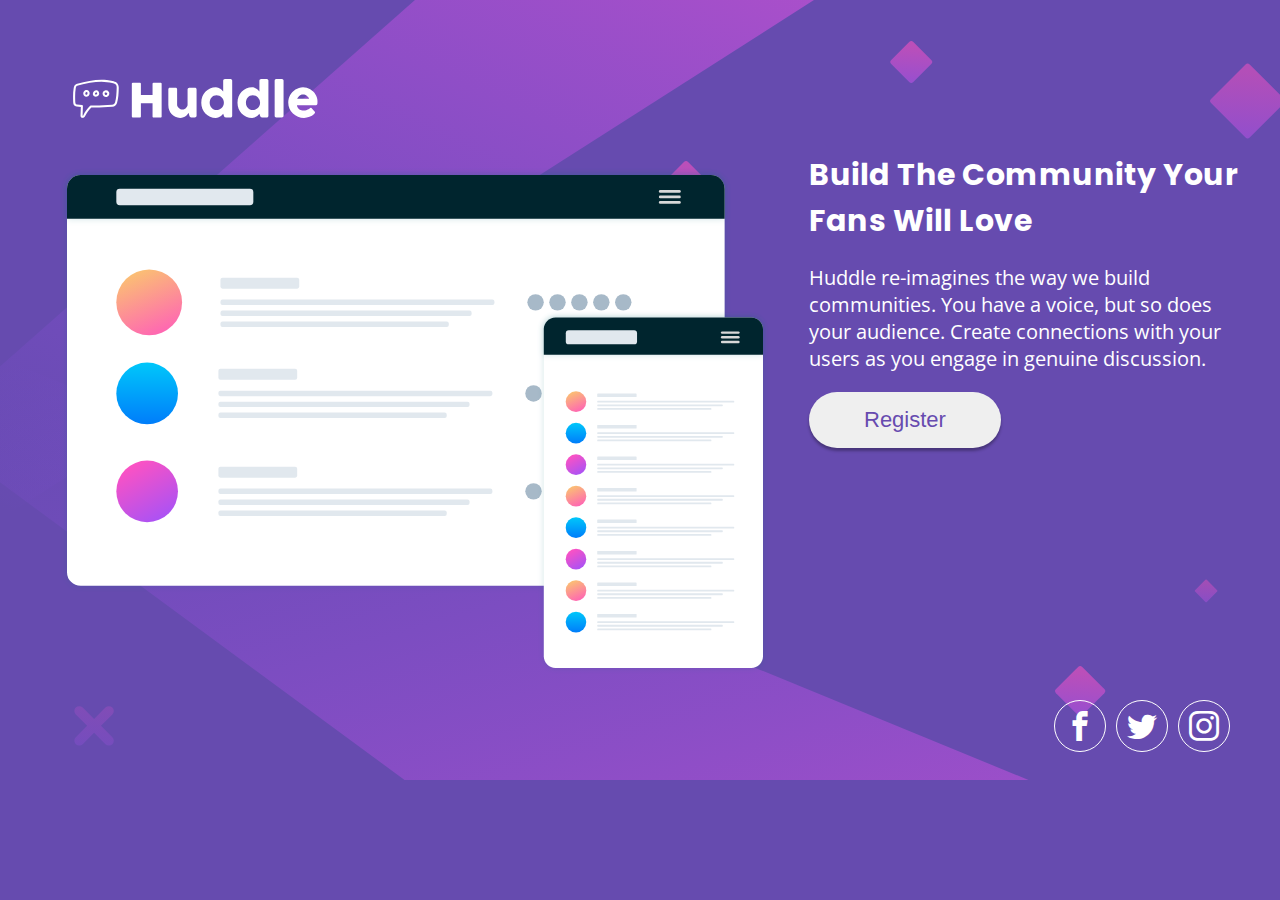
<file: index.html>
<!DOCTYPE html>
<html lang="en">

<head>
  <meta charset="UTF-8">
  <meta name="viewport" content="width=device-width, initial-scale=1.0">
  <link href="https://fonts.googleapis.com/css2?family=Poppins:wght@400;700&display=swap" rel="stylesheet">
  <link href="https://fonts.googleapis.com/css2?family=Open+Sans:wght@400;700&display=swap" rel="stylesheet">
  <link rel="stylesheet" href="./styles/styles.css">
  <title>Challenge 1</title>
</head>

<body>
  <div class="wrapper">
    <!-- HEADER -->
    <header>
      <figure class="header__logo">
        <img class="header__logo--img " src="./images/logo.svg" alt="LogoPrincipal">
      </figure>
    </header>
    <!-- MAIN -->
    <main>
      <section>
        <div class="hero">
          <div class="hero__container">
            <figure>
              <img src="./images/illustration-mockups.svg" alt="">
            </figure>
            <div class="hero__description">
              <div class="hero__description--title">
                <h1>Build The Community Your Fans Will Love</h1>
              </div>
              <div class="hero__description--copy">
                <p>Huddle re-imagines the way we build
                  communities. You have a voice, but so does your audience. Create connections
                  with your users as you engage in genuine discussion.</p>
              </div>
              <div class="hero__description--button">

                <button>Register</button>

              </div>
            </div>
          </div>
        </div>
      </section>
    </main>
    <!-- FOOTER -->
    <footer>
      <div class="footer__container">
        <ul class="footer__container--list">
          <li class="footer__list--item"><a href="" class="icon-facebook"></a></li>
          <li class="footer__list--item"><a href="" class="icon-twitter"></a></li>
          <li class="footer__list--item"><a href="" class="icon-instagram1"></a></li>
        </ul>
      </div>
    </footer>
  </div>
</body>

</html>
</file>
<file: styles/styles.css>
@font-face {
  font-family: "icomoon";
  src: url("../fonts/icomoon.eot?jkxnb5");
  src: url("../fonts/icomoon.eot?jkxnb5#iefix") format("embedded-opentype"),
    url("../fonts/icomoon.ttf?jkxnb5") format("truetype"),
    url("../fonts/icomoon.woff?jkxnb5") format("woff"),
    url("../fonts/icomoon.svg?jkxnb5#icomoon") format("svg");
  font-weight: normal;
  font-style: normal;
  font-display: block;
}

[class^="icon-"],
[class*=" icon-"] {
  /* use !important to prevent issues with browser extensions that change fonts */
  font-family: "icomoon" !important;
  speak: never;
  font-style: normal;
  font-weight: normal;
  font-variant: normal;
  text-transform: none;
  line-height: 1;

  /* Better Font Rendering =========== */
  -webkit-font-smoothing: antialiased;
  -moz-osx-font-smoothing: grayscale;
}

.icon-facebook:before {
  content: "\ea90";
}

.icon-instagram1:before {
  content: "\ea92";
}

.icon-twitter:before {
  content: "\ea96";
}

body {
  margin: 0;
  padding: 0;
  background: url("../images/bg-desktop.svg"), #664baf;
  background-size: cover;
  background-repeat: no-repeat;
  font-family: "Open Sans", sans-serif;
}

.wrapper {
  max-width: 1444px;
  padding: 50px 20px 20px 20px;
}

.hero__container {
  display: flex;
  padding-top: 60px;
}

.hero__description {
  color: white;
  padding: 50px 25px 25px 0;
}

.hero__description--title h1 {
  margin-top: 0;
  font-family: "Poppins", sans-serif;
  font-weight: 700;
  color: white;
  font-size: 40px;
  width: 85%;
  letter-spacing: 0.5px;
}

.hero__description--copy p {
  margin-top: 0;
  font-size: 20px;
}

.hero__description--button button {
  font-size: 22px;
  color: hsl(257, 40%, 49%);
  padding: 15px 55px;
  border: none;
  border-radius: 35px;
  cursor: pointer;
  outline: none;
  box-shadow: 0 3px 3px 0 rgba(0, 0, 0, 0.3);
}

.hero__description--button button:hover {
  opacity: 0.7;
}

.footer__container--list {
  display: flex;
  justify-content: flex-end;
  list-style: none;
  padding-right: 30px;
}

.footer__list--item a {
  color: white;
  font-size: 30px;
  border: 1px solid white;
  border-radius: 50%;
  padding: 10px;
  text-decoration: none;
  margin-left: 10px;
}

@media screen and (max-width: 1280px) {
  .hero__container {
    padding-top: 0px;
  }

  .hero__description {
    color: white;
    padding: 0px 10px 25px 0;
  }

  .hero__description--title h1 {
    width: 100%;
    font-size: 30px;
  }
}

@media screen and (max-width: 1090px) {
  .hero__container figure {
    margin-left: 0;
  }

  .hero__description--copy p {
    font-family: 10px;
  }

  .footer__container--list {
    display: flex;
    justify-content: center;
    list-style: none;
    padding: 0px;
  }
}

@media screen and (max-width: 1000px) {
  .wrapper {
    padding: 20px 10px;
  }

  .hero__container {
    display: block;
    text-align: center;
    margin-bottom: 2em;
  }

  .hero__container figure {
    margin: 0;
    margin-bottom: 2em;
  }

  .hero__description--button button {
    font-size: 16px;
    color: hsl(257, 40%, 49%);
    padding: 10px 80px;
    border: none;
    border-radius: 35px;
  }
}

@media screen and (max-width: 730px) {
  .header__logo--img {
    width: 50%;
    transition: all 1s ease;
    margin-bottom: 50px;
  }

  .hero__container figure {
    margin: 0;
    margin-bottom: 2em;
  }

  .hero__container figure img {
    width: 500px;
    transition: 0.6s;
  }
}

@media screen and (max-width: 609px) {
  .hero__container figure img {
    width: 390px;
    transition: 0.6s;
  }
}

@media screen and (max-width: 440px) {
  body {
    background: url("../images/bg-mobile.svg"), #664baf;
    background-repeat: no-repeat;
  }

  .hero__container figure img {
    width: 300px;
    margin-bottom: 1em;
    transition: 0.6s;
  }

  .hero__description--title h1 {
    font-size: 28px;
    margin-bottom: 1em;
  }

  .hero__description--copy p {
    /* font-size: 16px; */
    margin-bottom: 3em;
    font-size: 18px;
  }

  .footer__list--item a {
    font-size: 10px;
  }
}
</file>
